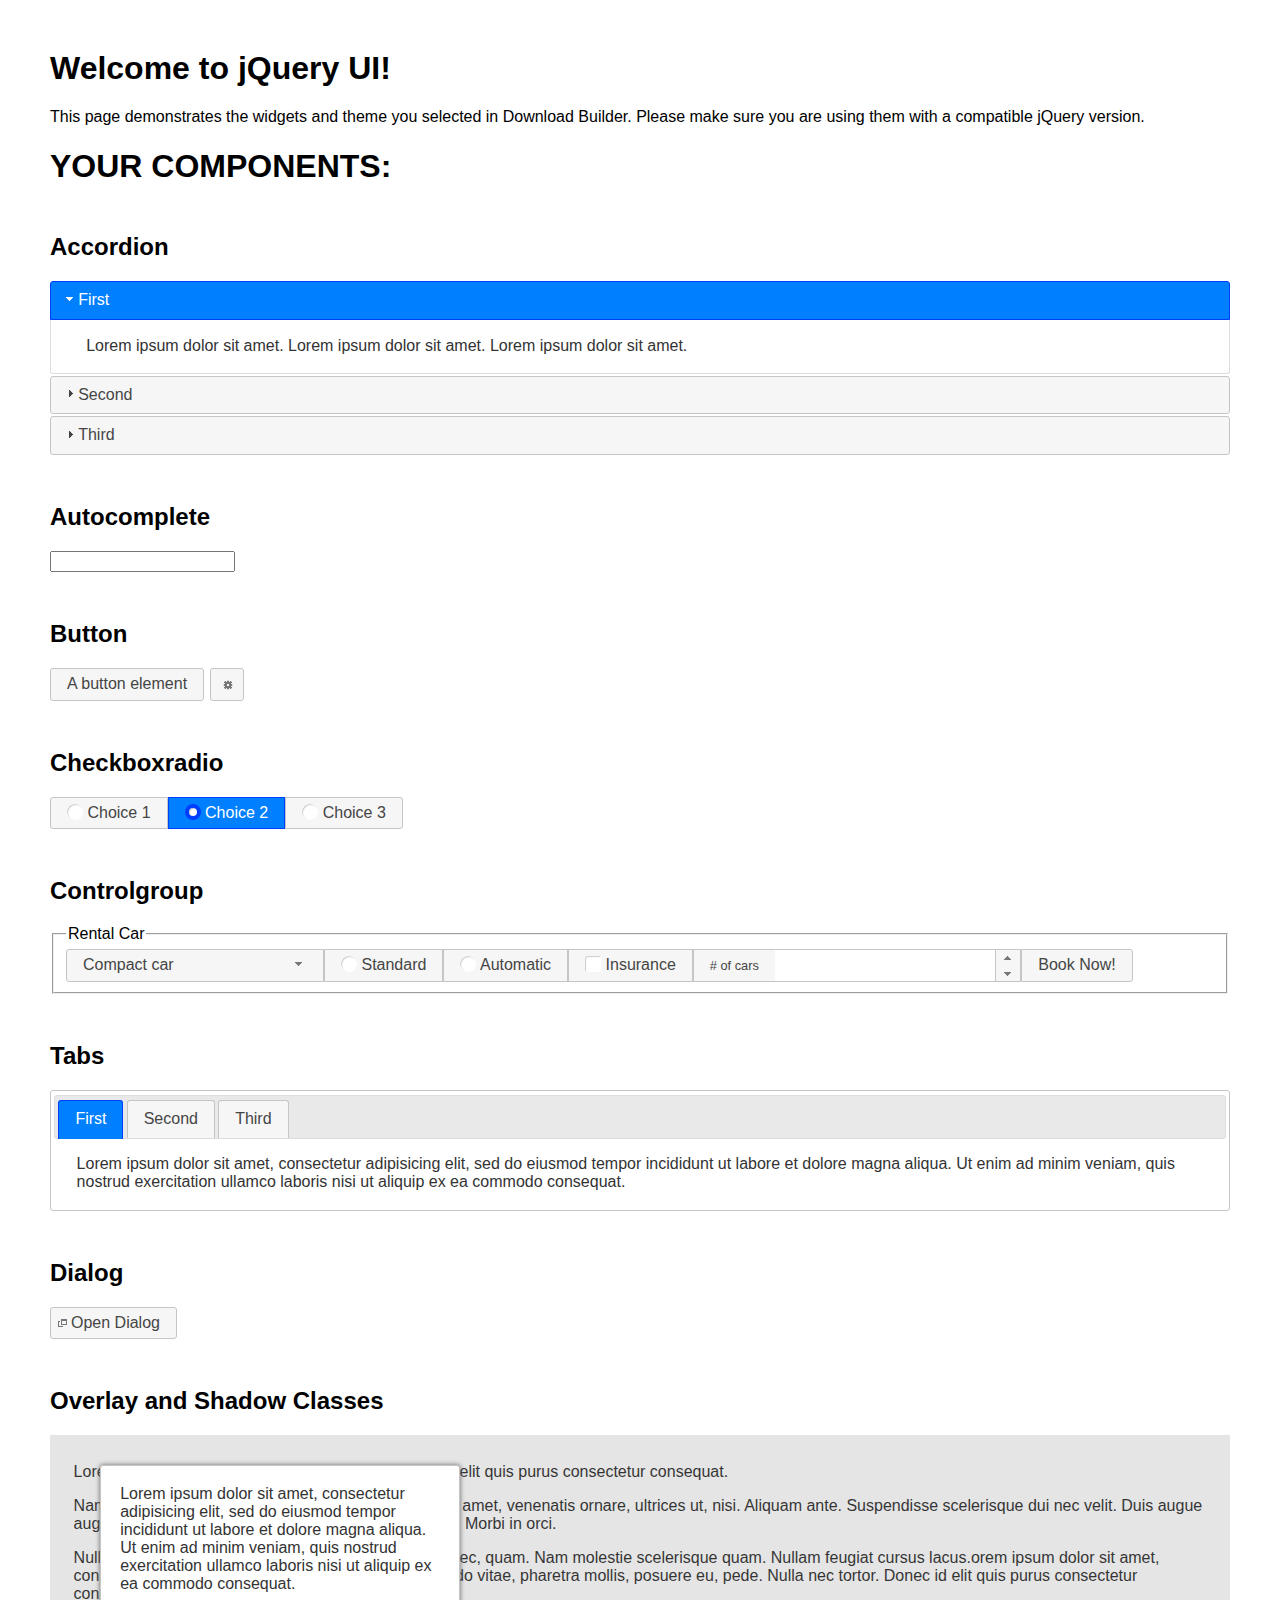
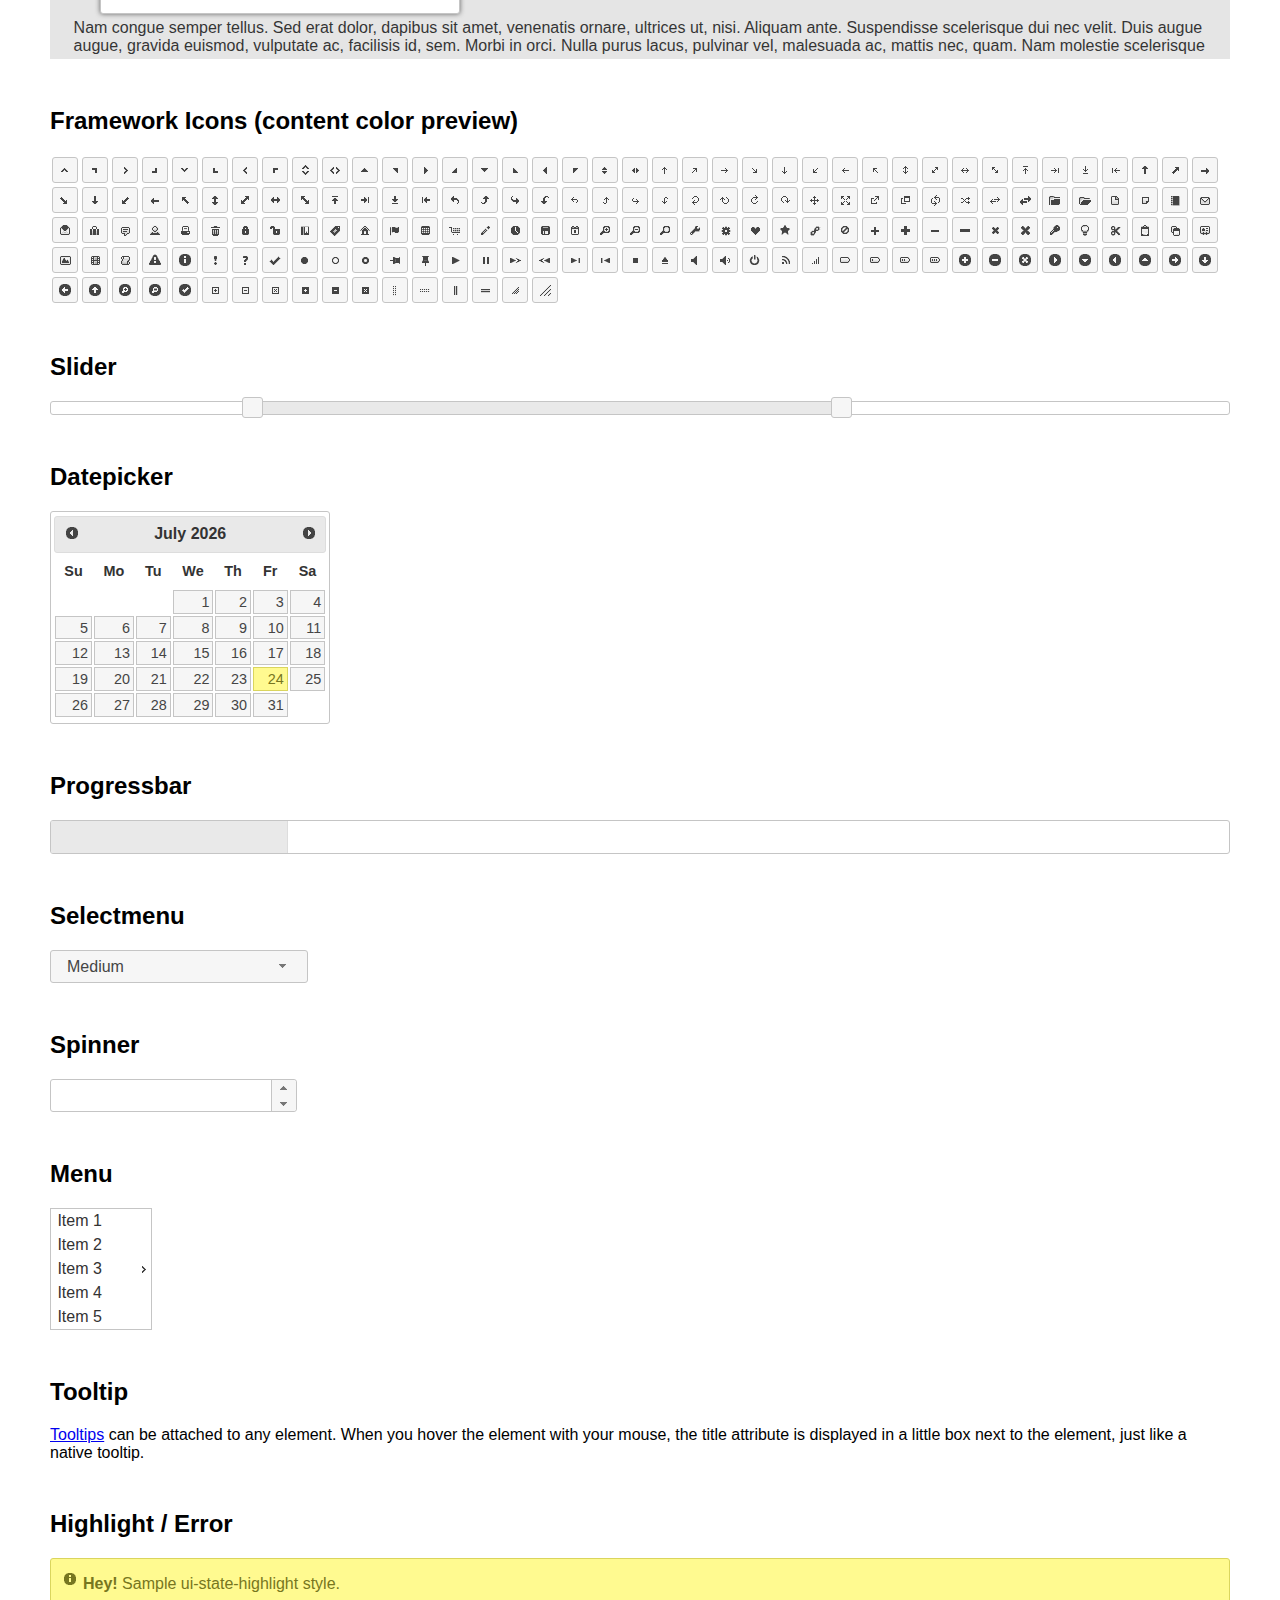
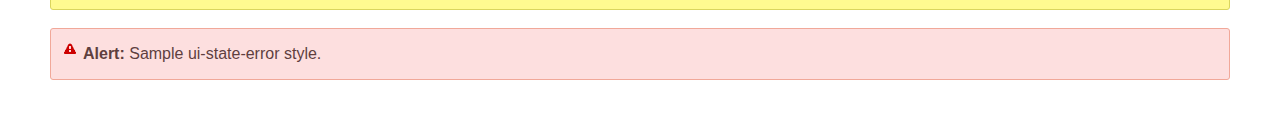
<file: jquery-ui/index.html>
<!doctype html>
<html lang="us">
<head>
	<meta charset="utf-8">
	<title>jQuery UI Example Page</title>
	<link href="jquery-ui.css" rel="stylesheet">
	<style>
	body{
		font-family: "Trebuchet MS", sans-serif;
		margin: 50px;
	}
	.demoHeaders {
		margin-top: 2em;
	}
	#dialog-link {
		padding: .4em 1em .4em 20px;
		text-decoration: none;
		position: relative;
	}
	#dialog-link span.ui-icon {
		margin: 0 5px 0 0;
		position: absolute;
		left: .2em;
		top: 50%;
		margin-top: -8px;
	}
	#icons {
		margin: 0;
		padding: 0;
	}
	#icons li {
		margin: 2px;
		position: relative;
		padding: 4px 0;
		cursor: pointer;
		float: left;
		list-style: none;
	}
	#icons span.ui-icon {
		float: left;
		margin: 0 4px;
	}
	.fakewindowcontain .ui-widget-overlay {
		position: absolute;
	}
	select {
		width: 200px;
	}
	</style>
</head>
<body>

<h1>Welcome to jQuery UI!</h1>

<div class="ui-widget">
	<p>This page demonstrates the widgets and theme you selected in Download Builder. Please make sure you are using them with a compatible jQuery version.</p>
</div>

<h1>YOUR COMPONENTS:</h1>


<!-- Accordion -->
<h2 class="demoHeaders">Accordion</h2>
<div id="accordion">
	<h3>First</h3>
	<div>Lorem ipsum dolor sit amet. Lorem ipsum dolor sit amet. Lorem ipsum dolor sit amet.</div>
	<h3>Second</h3>
	<div>Phasellus mattis tincidunt nibh.</div>
	<h3>Third</h3>
	<div>Nam dui erat, auctor a, dignissim quis.</div>
</div>



<!-- Autocomplete -->
<h2 class="demoHeaders">Autocomplete</h2>
<div>
	<input id="autocomplete" title="type &quot;a&quot;">
</div>



<!-- Button -->
<h2 class="demoHeaders">Button</h2>
<button id="button">A button element</button>
<button id="button-icon">An icon-only button</button>



<!-- Checkboxradio -->
<h2 class="demoHeaders">Checkboxradio</h2>
<form style="margin-top: 1em;">
	<div id="radioset">
		<input type="radio" id="radio1" name="radio"><label for="radio1">Choice 1</label>
		<input type="radio" id="radio2" name="radio" checked="checked"><label for="radio2">Choice 2</label>
		<input type="radio" id="radio3" name="radio"><label for="radio3">Choice 3</label>
	</div>
</form>



<!-- Controlgroup -->
<h2 class="demoHeaders">Controlgroup</h2>
<fieldset>
	<legend>Rental Car</legend>
	<div id="controlgroup">
		<select id="car-type">
			<option>Compact car</option>
			<option>Midsize car</option>
			<option>Full size car</option>
			<option>SUV</option>
			<option>Luxury</option>
			<option>Truck</option>
			<option>Van</option>
		</select>
		<label for="transmission-standard">Standard</label>
		<input type="radio" name="transmission" id="transmission-standard">
		<label for="transmission-automatic">Automatic</label>
		<input type="radio" name="transmission" id="transmission-automatic">
		<label for="insurance">Insurance</label>
		<input type="checkbox" name="insurance" id="insurance">
		<label for="horizontal-spinner" class="ui-controlgroup-label"># of cars</label>
		<input id="horizontal-spinner" class="ui-spinner-input">
		<button>Book Now!</button>
	</div>
</fieldset>



<!-- Tabs -->
<h2 class="demoHeaders">Tabs</h2>
<div id="tabs">
	<ul>
		<li><a href="#tabs-1">First</a></li>
		<li><a href="#tabs-2">Second</a></li>
		<li><a href="#tabs-3">Third</a></li>
	</ul>
	<div id="tabs-1">Lorem ipsum dolor sit amet, consectetur adipisicing elit, sed do eiusmod tempor incididunt ut labore et dolore magna aliqua. Ut enim ad minim veniam, quis nostrud exercitation ullamco laboris nisi ut aliquip ex ea commodo consequat.</div>
	<div id="tabs-2">Phasellus mattis tincidunt nibh. Cras orci urna, blandit id, pretium vel, aliquet ornare, felis. Maecenas scelerisque sem non nisl. Fusce sed lorem in enim dictum bibendum.</div>
	<div id="tabs-3">Nam dui erat, auctor a, dignissim quis, sollicitudin eu, felis. Pellentesque nisi urna, interdum eget, sagittis et, consequat vestibulum, lacus. Mauris porttitor ullamcorper augue.</div>
</div>



<h2 class="demoHeaders">Dialog</h2>
<p>
	<button id="dialog-link" class="ui-button ui-corner-all ui-widget">
		<span class="ui-icon ui-icon-newwin"></span>Open Dialog
	</button>
</p>

<h2 class="demoHeaders">Overlay and Shadow Classes</h2>
<div style="position: relative; width: 96%; height: 200px; padding:1% 2%; overflow:hidden;" class="fakewindowcontain">
	<p>Lorem ipsum dolor sit amet,  Nulla nec tortor. Donec id elit quis purus consectetur consequat. </p><p>Nam congue semper tellus. Sed erat dolor, dapibus sit amet, venenatis ornare, ultrices ut, nisi. Aliquam ante. Suspendisse scelerisque dui nec velit. Duis augue augue, gravida euismod, vulputate ac, facilisis id, sem. Morbi in orci. </p><p>Nulla purus lacus, pulvinar vel, malesuada ac, mattis nec, quam. Nam molestie scelerisque quam. Nullam feugiat cursus lacus.orem ipsum dolor sit amet, consectetur adipiscing elit. Donec libero risus, commodo vitae, pharetra mollis, posuere eu, pede. Nulla nec tortor. Donec id elit quis purus consectetur consequat. </p><p>Nam congue semper tellus. Sed erat dolor, dapibus sit amet, venenatis ornare, ultrices ut, nisi. Aliquam ante. Suspendisse scelerisque dui nec velit. Duis augue augue, gravida euismod, vulputate ac, facilisis id, sem. Morbi in orci. Nulla purus lacus, pulvinar vel, malesuada ac, mattis nec, quam. Nam molestie scelerisque quam. </p><p>Nullam feugiat cursus lacus.orem ipsum dolor sit amet, consectetur adipiscing elit. Donec libero risus, commodo vitae, pharetra mollis, posuere eu, pede. Nulla nec tortor. Donec id elit quis purus consectetur consequat. Nam congue semper tellus. Sed erat dolor, dapibus sit amet, venenatis ornare, ultrices ut, nisi. Aliquam ante. </p><p>Suspendisse scelerisque dui nec velit. Duis augue augue, gravida euismod, vulputate ac, facilisis id, sem. Morbi in orci. Nulla purus lacus, pulvinar vel, malesuada ac, mattis nec, quam. Nam molestie scelerisque quam. Nullam feugiat cursus lacus.orem ipsum dolor sit amet, consectetur adipiscing elit. Donec libero risus, commodo vitae, pharetra mollis, posuere eu, pede. Nulla nec tortor. Donec id elit quis purus consectetur consequat. Nam congue semper tellus. Sed erat dolor, dapibus sit amet, venenatis ornare, ultrices ut, nisi. </p>

	<!-- ui-dialog -->
	<div class="ui-widget-overlay ui-front"></div>
	<div style="position: absolute; width: 320px; left: 50px; top: 30px; padding: 1.2em" class="ui-widget ui-front ui-widget-content ui-corner-all ui-widget-shadow">
		Lorem ipsum dolor sit amet, consectetur adipisicing elit, sed do eiusmod tempor incididunt ut labore et dolore magna aliqua. Ut enim ad minim veniam, quis nostrud exercitation ullamco laboris nisi ut aliquip ex ea commodo consequat.
	</div>

</div>

<!-- ui-dialog -->
<div id="dialog" title="Dialog Title">
	<p>Lorem ipsum dolor sit amet, consectetur adipisicing elit, sed do eiusmod tempor incididunt ut labore et dolore magna aliqua. Ut enim ad minim veniam, quis nostrud exercitation ullamco laboris nisi ut aliquip ex ea commodo consequat.</p>
</div>



<h2 class="demoHeaders">Framework Icons (content color preview)</h2>
<ul id="icons" class="ui-widget ui-helper-clearfix">
	<li class="ui-state-default ui-corner-all" title=".ui-icon-caret-1-n"><span class="ui-icon ui-icon-caret-1-n"></span></li>
	<li class="ui-state-default ui-corner-all" title=".ui-icon-caret-1-ne"><span class="ui-icon ui-icon-caret-1-ne"></span></li>
	<li class="ui-state-default ui-corner-all" title=".ui-icon-caret-1-e"><span class="ui-icon ui-icon-caret-1-e"></span></li>
	<li class="ui-state-default ui-corner-all" title=".ui-icon-caret-1-se"><span class="ui-icon ui-icon-caret-1-se"></span></li>
	<li class="ui-state-default ui-corner-all" title=".ui-icon-caret-1-s"><span class="ui-icon ui-icon-caret-1-s"></span></li>
	<li class="ui-state-default ui-corner-all" title=".ui-icon-caret-1-sw"><span class="ui-icon ui-icon-caret-1-sw"></span></li>
	<li class="ui-state-default ui-corner-all" title=".ui-icon-caret-1-w"><span class="ui-icon ui-icon-caret-1-w"></span></li>
	<li class="ui-state-default ui-corner-all" title=".ui-icon-caret-1-nw"><span class="ui-icon ui-icon-caret-1-nw"></span></li>
	<li class="ui-state-default ui-corner-all" title=".ui-icon-caret-2-n-s"><span class="ui-icon ui-icon-caret-2-n-s"></span></li>
	<li class="ui-state-default ui-corner-all" title=".ui-icon-caret-2-e-w"><span class="ui-icon ui-icon-caret-2-e-w"></span></li>
	<li class="ui-state-default ui-corner-all" title=".ui-icon-triangle-1-n"><span class="ui-icon ui-icon-triangle-1-n"></span></li>
	<li class="ui-state-default ui-corner-all" title=".ui-icon-triangle-1-ne"><span class="ui-icon ui-icon-triangle-1-ne"></span></li>
	<li class="ui-state-default ui-corner-all" title=".ui-icon-triangle-1-e"><span class="ui-icon ui-icon-triangle-1-e"></span></li>
	<li class="ui-state-default ui-corner-all" title=".ui-icon-triangle-1-se"><span class="ui-icon ui-icon-triangle-1-se"></span></li>
	<li class="ui-state-default ui-corner-all" title=".ui-icon-triangle-1-s"><span class="ui-icon ui-icon-triangle-1-s"></span></li>
	<li class="ui-state-default ui-corner-all" title=".ui-icon-triangle-1-sw"><span class="ui-icon ui-icon-triangle-1-sw"></span></li>
	<li class="ui-state-default ui-corner-all" title=".ui-icon-triangle-1-w"><span class="ui-icon ui-icon-triangle-1-w"></span></li>
	<li class="ui-state-default ui-corner-all" title=".ui-icon-triangle-1-nw"><span class="ui-icon ui-icon-triangle-1-nw"></span></li>
	<li class="ui-state-default ui-corner-all" title=".ui-icon-triangle-2-n-s"><span class="ui-icon ui-icon-triangle-2-n-s"></span></li>
	<li class="ui-state-default ui-corner-all" title=".ui-icon-triangle-2-e-w"><span class="ui-icon ui-icon-triangle-2-e-w"></span></li>
	<li class="ui-state-default ui-corner-all" title=".ui-icon-arrow-1-n"><span class="ui-icon ui-icon-arrow-1-n"></span></li>
	<li class="ui-state-default ui-corner-all" title=".ui-icon-arrow-1-ne"><span class="ui-icon ui-icon-arrow-1-ne"></span></li>
	<li class="ui-state-default ui-corner-all" title=".ui-icon-arrow-1-e"><span class="ui-icon ui-icon-arrow-1-e"></span></li>
	<li class="ui-state-default ui-corner-all" title=".ui-icon-arrow-1-se"><span class="ui-icon ui-icon-arrow-1-se"></span></li>
	<li class="ui-state-default ui-corner-all" title=".ui-icon-arrow-1-s"><span class="ui-icon ui-icon-arrow-1-s"></span></li>
	<li class="ui-state-default ui-corner-all" title=".ui-icon-arrow-1-sw"><span class="ui-icon ui-icon-arrow-1-sw"></span></li>
	<li class="ui-state-default ui-corner-all" title=".ui-icon-arrow-1-w"><span class="ui-icon ui-icon-arrow-1-w"></span></li>
	<li class="ui-state-default ui-corner-all" title=".ui-icon-arrow-1-nw"><span class="ui-icon ui-icon-arrow-1-nw"></span></li>
	<li class="ui-state-default ui-corner-all" title=".ui-icon-arrow-2-n-s"><span class="ui-icon ui-icon-arrow-2-n-s"></span></li>
	<li class="ui-state-default ui-corner-all" title=".ui-icon-arrow-2-ne-sw"><span class="ui-icon ui-icon-arrow-2-ne-sw"></span></li>
	<li class="ui-state-default ui-corner-all" title=".ui-icon-arrow-2-e-w"><span class="ui-icon ui-icon-arrow-2-e-w"></span></li>
	<li class="ui-state-default ui-corner-all" title=".ui-icon-arrow-2-se-nw"><span class="ui-icon ui-icon-arrow-2-se-nw"></span></li>
	<li class="ui-state-default ui-corner-all" title=".ui-icon-arrowstop-1-n"><span class="ui-icon ui-icon-arrowstop-1-n"></span></li>
	<li class="ui-state-default ui-corner-all" title=".ui-icon-arrowstop-1-e"><span class="ui-icon ui-icon-arrowstop-1-e"></span></li>
	<li class="ui-state-default ui-corner-all" title=".ui-icon-arrowstop-1-s"><span class="ui-icon ui-icon-arrowstop-1-s"></span></li>
	<li class="ui-state-default ui-corner-all" title=".ui-icon-arrowstop-1-w"><span class="ui-icon ui-icon-arrowstop-1-w"></span></li>
	<li class="ui-state-default ui-corner-all" title=".ui-icon-arrowthick-1-n"><span class="ui-icon ui-icon-arrowthick-1-n"></span></li>
	<li class="ui-state-default ui-corner-all" title=".ui-icon-arrowthick-1-ne"><span class="ui-icon ui-icon-arrowthick-1-ne"></span></li>
	<li class="ui-state-default ui-corner-all" title=".ui-icon-arrowthick-1-e"><span class="ui-icon ui-icon-arrowthick-1-e"></span></li>
	<li class="ui-state-default ui-corner-all" title=".ui-icon-arrowthick-1-se"><span class="ui-icon ui-icon-arrowthick-1-se"></span></li>
	<li class="ui-state-default ui-corner-all" title=".ui-icon-arrowthick-1-s"><span class="ui-icon ui-icon-arrowthick-1-s"></span></li>
	<li class="ui-state-default ui-corner-all" title=".ui-icon-arrowthick-1-sw"><span class="ui-icon ui-icon-arrowthick-1-sw"></span></li>
	<li class="ui-state-default ui-corner-all" title=".ui-icon-arrowthick-1-w"><span class="ui-icon ui-icon-arrowthick-1-w"></span></li>
	<li class="ui-state-default ui-corner-all" title=".ui-icon-arrowthick-1-nw"><span class="ui-icon ui-icon-arrowthick-1-nw"></span></li>
	<li class="ui-state-default ui-corner-all" title=".ui-icon-arrowthick-2-n-s"><span class="ui-icon ui-icon-arrowthick-2-n-s"></span></li>
	<li class="ui-state-default ui-corner-all" title=".ui-icon-arrowthick-2-ne-sw"><span class="ui-icon ui-icon-arrowthick-2-ne-sw"></span></li>
	<li class="ui-state-default ui-corner-all" title=".ui-icon-arrowthick-2-e-w"><span class="ui-icon ui-icon-arrowthick-2-e-w"></span></li>
	<li class="ui-state-default ui-corner-all" title=".ui-icon-arrowthick-2-se-nw"><span class="ui-icon ui-icon-arrowthick-2-se-nw"></span></li>
	<li class="ui-state-default ui-corner-all" title=".ui-icon-arrowthickstop-1-n"><span class="ui-icon ui-icon-arrowthickstop-1-n"></span></li>
	<li class="ui-state-default ui-corner-all" title=".ui-icon-arrowthickstop-1-e"><span class="ui-icon ui-icon-arrowthickstop-1-e"></span></li>
	<li class="ui-state-default ui-corner-all" title=".ui-icon-arrowthickstop-1-s"><span class="ui-icon ui-icon-arrowthickstop-1-s"></span></li>
	<li class="ui-state-default ui-corner-all" title=".ui-icon-arrowthickstop-1-w"><span class="ui-icon ui-icon-arrowthickstop-1-w"></span></li>
	<li class="ui-state-default ui-corner-all" title=".ui-icon-arrowreturnthick-1-w"><span class="ui-icon ui-icon-arrowreturnthick-1-w"></span></li>
	<li class="ui-state-default ui-corner-all" title=".ui-icon-arrowreturnthick-1-n"><span class="ui-icon ui-icon-arrowreturnthick-1-n"></span></li>
	<li class="ui-state-default ui-corner-all" title=".ui-icon-arrowreturnthick-1-e"><span class="ui-icon ui-icon-arrowreturnthick-1-e"></span></li>
	<li class="ui-state-default ui-corner-all" title=".ui-icon-arrowreturnthick-1-s"><span class="ui-icon ui-icon-arrowreturnthick-1-s"></span></li>
	<li class="ui-state-default ui-corner-all" title=".ui-icon-arrowreturn-1-w"><span class="ui-icon ui-icon-arrowreturn-1-w"></span></li>
	<li class="ui-state-default ui-corner-all" title=".ui-icon-arrowreturn-1-n"><span class="ui-icon ui-icon-arrowreturn-1-n"></span></li>
	<li class="ui-state-default ui-corner-all" title=".ui-icon-arrowreturn-1-e"><span class="ui-icon ui-icon-arrowreturn-1-e"></span></li>
	<li class="ui-state-default ui-corner-all" title=".ui-icon-arrowreturn-1-s"><span class="ui-icon ui-icon-arrowreturn-1-s"></span></li>
	<li class="ui-state-default ui-corner-all" title=".ui-icon-arrowrefresh-1-w"><span class="ui-icon ui-icon-arrowrefresh-1-w"></span></li>
	<li class="ui-state-default ui-corner-all" title=".ui-icon-arrowrefresh-1-n"><span class="ui-icon ui-icon-arrowrefresh-1-n"></span></li>
	<li class="ui-state-default ui-corner-all" title=".ui-icon-arrowrefresh-1-e"><span class="ui-icon ui-icon-arrowrefresh-1-e"></span></li>
	<li class="ui-state-default ui-corner-all" title=".ui-icon-arrowrefresh-1-s"><span class="ui-icon ui-icon-arrowrefresh-1-s"></span></li>
	<li class="ui-state-default ui-corner-all" title=".ui-icon-arrow-4"><span class="ui-icon ui-icon-arrow-4"></span></li>
	<li class="ui-state-default ui-corner-all" title=".ui-icon-arrow-4-diag"><span class="ui-icon ui-icon-arrow-4-diag"></span></li>
	<li class="ui-state-default ui-corner-all" title=".ui-icon-extlink"><span class="ui-icon ui-icon-extlink"></span></li>
	<li class="ui-state-default ui-corner-all" title=".ui-icon-newwin"><span class="ui-icon ui-icon-newwin"></span></li>
	<li class="ui-state-default ui-corner-all" title=".ui-icon-refresh"><span class="ui-icon ui-icon-refresh"></span></li>
	<li class="ui-state-default ui-corner-all" title=".ui-icon-shuffle"><span class="ui-icon ui-icon-shuffle"></span></li>
	<li class="ui-state-default ui-corner-all" title=".ui-icon-transfer-e-w"><span class="ui-icon ui-icon-transfer-e-w"></span></li>
	<li class="ui-state-default ui-corner-all" title=".ui-icon-transferthick-e-w"><span class="ui-icon ui-icon-transferthick-e-w"></span></li>
	<li class="ui-state-default ui-corner-all" title=".ui-icon-folder-collapsed"><span class="ui-icon ui-icon-folder-collapsed"></span></li>
	<li class="ui-state-default ui-corner-all" title=".ui-icon-folder-open"><span class="ui-icon ui-icon-folder-open"></span></li>
	<li class="ui-state-default ui-corner-all" title=".ui-icon-document"><span class="ui-icon ui-icon-document"></span></li>
	<li class="ui-state-default ui-corner-all" title=".ui-icon-document-b"><span class="ui-icon ui-icon-document-b"></span></li>
	<li class="ui-state-default ui-corner-all" title=".ui-icon-note"><span class="ui-icon ui-icon-note"></span></li>
	<li class="ui-state-default ui-corner-all" title=".ui-icon-mail-closed"><span class="ui-icon ui-icon-mail-closed"></span></li>
	<li class="ui-state-default ui-corner-all" title=".ui-icon-mail-open"><span class="ui-icon ui-icon-mail-open"></span></li>
	<li class="ui-state-default ui-corner-all" title=".ui-icon-suitcase"><span class="ui-icon ui-icon-suitcase"></span></li>
	<li class="ui-state-default ui-corner-all" title=".ui-icon-comment"><span class="ui-icon ui-icon-comment"></span></li>
	<li class="ui-state-default ui-corner-all" title=".ui-icon-person"><span class="ui-icon ui-icon-person"></span></li>
	<li class="ui-state-default ui-corner-all" title=".ui-icon-print"><span class="ui-icon ui-icon-print"></span></li>
	<li class="ui-state-default ui-corner-all" title=".ui-icon-trash"><span class="ui-icon ui-icon-trash"></span></li>
	<li class="ui-state-default ui-corner-all" title=".ui-icon-locked"><span class="ui-icon ui-icon-locked"></span></li>
	<li class="ui-state-default ui-corner-all" title=".ui-icon-unlocked"><span class="ui-icon ui-icon-unlocked"></span></li>
	<li class="ui-state-default ui-corner-all" title=".ui-icon-bookmark"><span class="ui-icon ui-icon-bookmark"></span></li>
	<li class="ui-state-default ui-corner-all" title=".ui-icon-tag"><span class="ui-icon ui-icon-tag"></span></li>
	<li class="ui-state-default ui-corner-all" title=".ui-icon-home"><span class="ui-icon ui-icon-home"></span></li>
	<li class="ui-state-default ui-corner-all" title=".ui-icon-flag"><span class="ui-icon ui-icon-flag"></span></li>
	<li class="ui-state-default ui-corner-all" title=".ui-icon-calculator"><span class="ui-icon ui-icon-calculator"></span></li>
	<li class="ui-state-default ui-corner-all" title=".ui-icon-cart"><span class="ui-icon ui-icon-cart"></span></li>
	<li class="ui-state-default ui-corner-all" title=".ui-icon-pencil"><span class="ui-icon ui-icon-pencil"></span></li>
	<li class="ui-state-default ui-corner-all" title=".ui-icon-clock"><span class="ui-icon ui-icon-clock"></span></li>
	<li class="ui-state-default ui-corner-all" title=".ui-icon-disk"><span class="ui-icon ui-icon-disk"></span></li>
	<li class="ui-state-default ui-corner-all" title=".ui-icon-calendar"><span class="ui-icon ui-icon-calendar"></span></li>
	<li class="ui-state-default ui-corner-all" title=".ui-icon-zoomin"><span class="ui-icon ui-icon-zoomin"></span></li>
	<li class="ui-state-default ui-corner-all" title=".ui-icon-zoomout"><span class="ui-icon ui-icon-zoomout"></span></li>
	<li class="ui-state-default ui-corner-all" title=".ui-icon-search"><span class="ui-icon ui-icon-search"></span></li>
	<li class="ui-state-default ui-corner-all" title=".ui-icon-wrench"><span class="ui-icon ui-icon-wrench"></span></li>
	<li class="ui-state-default ui-corner-all" title=".ui-icon-gear"><span class="ui-icon ui-icon-gear"></span></li>
	<li class="ui-state-default ui-corner-all" title=".ui-icon-heart"><span class="ui-icon ui-icon-heart"></span></li>
	<li class="ui-state-default ui-corner-all" title=".ui-icon-star"><span class="ui-icon ui-icon-star"></span></li>
	<li class="ui-state-default ui-corner-all" title=".ui-icon-link"><span class="ui-icon ui-icon-link"></span></li>
	<li class="ui-state-default ui-corner-all" title=".ui-icon-cancel"><span class="ui-icon ui-icon-cancel"></span></li>
	<li class="ui-state-default ui-corner-all" title=".ui-icon-plus"><span class="ui-icon ui-icon-plus"></span></li>
	<li class="ui-state-default ui-corner-all" title=".ui-icon-plusthick"><span class="ui-icon ui-icon-plusthick"></span></li>
	<li class="ui-state-default ui-corner-all" title=".ui-icon-minus"><span class="ui-icon ui-icon-minus"></span></li>
	<li class="ui-state-default ui-corner-all" title=".ui-icon-minusthick"><span class="ui-icon ui-icon-minusthick"></span></li>
	<li class="ui-state-default ui-corner-all" title=".ui-icon-close"><span class="ui-icon ui-icon-close"></span></li>
	<li class="ui-state-default ui-corner-all" title=".ui-icon-closethick"><span class="ui-icon ui-icon-closethick"></span></li>
	<li class="ui-state-default ui-corner-all" title=".ui-icon-key"><span class="ui-icon ui-icon-key"></span></li>
	<li class="ui-state-default ui-corner-all" title=".ui-icon-lightbulb"><span class="ui-icon ui-icon-lightbulb"></span></li>
	<li class="ui-state-default ui-corner-all" title=".ui-icon-scissors"><span class="ui-icon ui-icon-scissors"></span></li>
	<li class="ui-state-default ui-corner-all" title=".ui-icon-clipboard"><span class="ui-icon ui-icon-clipboard"></span></li>
	<li class="ui-state-default ui-corner-all" title=".ui-icon-copy"><span class="ui-icon ui-icon-copy"></span></li>
	<li class="ui-state-default ui-corner-all" title=".ui-icon-contact"><span class="ui-icon ui-icon-contact"></span></li>
	<li class="ui-state-default ui-corner-all" title=".ui-icon-image"><span class="ui-icon ui-icon-image"></span></li>
	<li class="ui-state-default ui-corner-all" title=".ui-icon-video"><span class="ui-icon ui-icon-video"></span></li>
	<li class="ui-state-default ui-corner-all" title=".ui-icon-script"><span class="ui-icon ui-icon-script"></span></li>
	<li class="ui-state-default ui-corner-all" title=".ui-icon-alert"><span class="ui-icon ui-icon-alert"></span></li>
	<li class="ui-state-default ui-corner-all" title=".ui-icon-info"><span class="ui-icon ui-icon-info"></span></li>
	<li class="ui-state-default ui-corner-all" title=".ui-icon-notice"><span class="ui-icon ui-icon-notice"></span></li>
	<li class="ui-state-default ui-corner-all" title=".ui-icon-help"><span class="ui-icon ui-icon-help"></span></li>
	<li class="ui-state-default ui-corner-all" title=".ui-icon-check"><span class="ui-icon ui-icon-check"></span></li>
	<li class="ui-state-default ui-corner-all" title=".ui-icon-bullet"><span class="ui-icon ui-icon-bullet"></span></li>
	<li class="ui-state-default ui-corner-all" title=".ui-icon-radio-off"><span class="ui-icon ui-icon-radio-off"></span></li>
	<li class="ui-state-default ui-corner-all" title=".ui-icon-radio-on"><span class="ui-icon ui-icon-radio-on"></span></li>
	<li class="ui-state-default ui-corner-all" title=".ui-icon-pin-w"><span class="ui-icon ui-icon-pin-w"></span></li>
	<li class="ui-state-default ui-corner-all" title=".ui-icon-pin-s"><span class="ui-icon ui-icon-pin-s"></span></li>
	<li class="ui-state-default ui-corner-all" title=".ui-icon-play"><span class="ui-icon ui-icon-play"></span></li>
	<li class="ui-state-default ui-corner-all" title=".ui-icon-pause"><span class="ui-icon ui-icon-pause"></span></li>
	<li class="ui-state-default ui-corner-all" title=".ui-icon-seek-next"><span class="ui-icon ui-icon-seek-next"></span></li>
	<li class="ui-state-default ui-corner-all" title=".ui-icon-seek-prev"><span class="ui-icon ui-icon-seek-prev"></span></li>
	<li class="ui-state-default ui-corner-all" title=".ui-icon-seek-end"><span class="ui-icon ui-icon-seek-end"></span></li>
	<li class="ui-state-default ui-corner-all" title=".ui-icon-seek-first"><span class="ui-icon ui-icon-seek-first"></span></li>
	<li class="ui-state-default ui-corner-all" title=".ui-icon-stop"><span class="ui-icon ui-icon-stop"></span></li>
	<li class="ui-state-default ui-corner-all" title=".ui-icon-eject"><span class="ui-icon ui-icon-eject"></span></li>
	<li class="ui-state-default ui-corner-all" title=".ui-icon-volume-off"><span class="ui-icon ui-icon-volume-off"></span></li>
	<li class="ui-state-default ui-corner-all" title=".ui-icon-volume-on"><span class="ui-icon ui-icon-volume-on"></span></li>
	<li class="ui-state-default ui-corner-all" title=".ui-icon-power"><span class="ui-icon ui-icon-power"></span></li>
	<li class="ui-state-default ui-corner-all" title=".ui-icon-signal-diag"><span class="ui-icon ui-icon-signal-diag"></span></li>
	<li class="ui-state-default ui-corner-all" title=".ui-icon-signal"><span class="ui-icon ui-icon-signal"></span></li>
	<li class="ui-state-default ui-corner-all" title=".ui-icon-battery-0"><span class="ui-icon ui-icon-battery-0"></span></li>
	<li class="ui-state-default ui-corner-all" title=".ui-icon-battery-1"><span class="ui-icon ui-icon-battery-1"></span></li>
	<li class="ui-state-default ui-corner-all" title=".ui-icon-battery-2"><span class="ui-icon ui-icon-battery-2"></span></li>
	<li class="ui-state-default ui-corner-all" title=".ui-icon-battery-3"><span class="ui-icon ui-icon-battery-3"></span></li>
	<li class="ui-state-default ui-corner-all" title=".ui-icon-circle-plus"><span class="ui-icon ui-icon-circle-plus"></span></li>
	<li class="ui-state-default ui-corner-all" title=".ui-icon-circle-minus"><span class="ui-icon ui-icon-circle-minus"></span></li>
	<li class="ui-state-default ui-corner-all" title=".ui-icon-circle-close"><span class="ui-icon ui-icon-circle-close"></span></li>
	<li class="ui-state-default ui-corner-all" title=".ui-icon-circle-triangle-e"><span class="ui-icon ui-icon-circle-triangle-e"></span></li>
	<li class="ui-state-default ui-corner-all" title=".ui-icon-circle-triangle-s"><span class="ui-icon ui-icon-circle-triangle-s"></span></li>
	<li class="ui-state-default ui-corner-all" title=".ui-icon-circle-triangle-w"><span class="ui-icon ui-icon-circle-triangle-w"></span></li>
	<li class="ui-state-default ui-corner-all" title=".ui-icon-circle-triangle-n"><span class="ui-icon ui-icon-circle-triangle-n"></span></li>
	<li class="ui-state-default ui-corner-all" title=".ui-icon-circle-arrow-e"><span class="ui-icon ui-icon-circle-arrow-e"></span></li>
	<li class="ui-state-default ui-corner-all" title=".ui-icon-circle-arrow-s"><span class="ui-icon ui-icon-circle-arrow-s"></span></li>
	<li class="ui-state-default ui-corner-all" title=".ui-icon-circle-arrow-w"><span class="ui-icon ui-icon-circle-arrow-w"></span></li>
	<li class="ui-state-default ui-corner-all" title=".ui-icon-circle-arrow-n"><span class="ui-icon ui-icon-circle-arrow-n"></span></li>
	<li class="ui-state-default ui-corner-all" title=".ui-icon-circle-zoomin"><span class="ui-icon ui-icon-circle-zoomin"></span></li>
	<li class="ui-state-default ui-corner-all" title=".ui-icon-circle-zoomout"><span class="ui-icon ui-icon-circle-zoomout"></span></li>
	<li class="ui-state-default ui-corner-all" title=".ui-icon-circle-check"><span class="ui-icon ui-icon-circle-check"></span></li>
	<li class="ui-state-default ui-corner-all" title=".ui-icon-circlesmall-plus"><span class="ui-icon ui-icon-circlesmall-plus"></span></li>
	<li class="ui-state-default ui-corner-all" title=".ui-icon-circlesmall-minus"><span class="ui-icon ui-icon-circlesmall-minus"></span></li>
	<li class="ui-state-default ui-corner-all" title=".ui-icon-circlesmall-close"><span class="ui-icon ui-icon-circlesmall-close"></span></li>
	<li class="ui-state-default ui-corner-all" title=".ui-icon-squaresmall-plus"><span class="ui-icon ui-icon-squaresmall-plus"></span></li>
	<li class="ui-state-default ui-corner-all" title=".ui-icon-squaresmall-minus"><span class="ui-icon ui-icon-squaresmall-minus"></span></li>
	<li class="ui-state-default ui-corner-all" title=".ui-icon-squaresmall-close"><span class="ui-icon ui-icon-squaresmall-close"></span></li>
	<li class="ui-state-default ui-corner-all" title=".ui-icon-grip-dotted-vertical"><span class="ui-icon ui-icon-grip-dotted-vertical"></span></li>
	<li class="ui-state-default ui-corner-all" title=".ui-icon-grip-dotted-horizontal"><span class="ui-icon ui-icon-grip-dotted-horizontal"></span></li>
	<li class="ui-state-default ui-corner-all" title=".ui-icon-grip-solid-vertical"><span class="ui-icon ui-icon-grip-solid-vertical"></span></li>
	<li class="ui-state-default ui-corner-all" title=".ui-icon-grip-solid-horizontal"><span class="ui-icon ui-icon-grip-solid-horizontal"></span></li>
	<li class="ui-state-default ui-corner-all" title=".ui-icon-gripsmall-diagonal-se"><span class="ui-icon ui-icon-gripsmall-diagonal-se"></span></li>
	<li class="ui-state-default ui-corner-all" title=".ui-icon-grip-diagonal-se"><span class="ui-icon ui-icon-grip-diagonal-se"></span></li>
</ul>


<!-- Slider -->
<h2 class="demoHeaders">Slider</h2>
<div id="slider"></div>



<!-- Datepicker -->
<h2 class="demoHeaders">Datepicker</h2>
<div id="datepicker"></div>



<!-- Progressbar -->
<h2 class="demoHeaders">Progressbar</h2>
<div id="progressbar"></div>



<!-- Progressbar -->
<h2 class="demoHeaders">Selectmenu</h2>
<select id="selectmenu">
	<option>Slower</option>
	<option>Slow</option>
	<option selected="selected">Medium</option>
	<option>Fast</option>
	<option>Faster</option>
</select>



<!-- Spinner -->
<h2 class="demoHeaders">Spinner</h2>
<input id="spinner">



<!-- Menu -->
<h2 class="demoHeaders">Menu</h2>
<ul style="width:100px;" id="menu">
	<li><div>Item 1</div></li>
	<li><div>Item 2</div></li>
	<li><div>Item 3</div>
		<ul>
			<li><div>Item 3-1</div></li>
			<li><div>Item 3-2</div></li>
			<li><div>Item 3-3</div></li>
			<li><div>Item 3-4</div></li>
			<li><div>Item 3-5</div></li>
		</ul>
	</li>
	<li><div>Item 4</div></li>
	<li><div>Item 5</div></li>
</ul>



<!-- Tooltip -->
<h2 class="demoHeaders">Tooltip</h2>
<p id="tooltip">
	<a href="#" title="That&apos;s what this widget is">Tooltips</a> can be attached to any element. When you hover
the element with your mouse, the title attribute is displayed in a little box next to the element, just like a native tooltip.
</p>


<!-- Highlight / Error -->
<h2 class="demoHeaders">Highlight / Error</h2>
<div class="ui-widget">
	<div class="ui-state-highlight ui-corner-all" style="margin-top: 20px; padding: 0 .7em;">
		<p><span class="ui-icon ui-icon-info" style="float: left; margin-right: .3em;"></span>
		<strong>Hey!</strong> Sample ui-state-highlight style.</p>
	</div>
</div>
<br>
<div class="ui-widget">
	<div class="ui-state-error ui-corner-all" style="padding: 0 .7em;">
		<p><span class="ui-icon ui-icon-alert" style="float: left; margin-right: .3em;"></span>
		<strong>Alert:</strong> Sample ui-state-error style.</p>
	</div>
</div>

<script src="external/jquery/jquery.js"></script>
<script src="jquery-ui.js"></script>
<script>

$( "#accordion" ).accordion();



var availableTags = [
	"ActionScript",
	"AppleScript",
	"Asp",
	"BASIC",
	"C",
	"C++",
	"Clojure",
	"COBOL",
	"ColdFusion",
	"Erlang",
	"Fortran",
	"Groovy",
	"Haskell",
	"Java",
	"JavaScript",
	"Lisp",
	"Perl",
	"PHP",
	"Python",
	"Ruby",
	"Scala",
	"Scheme"
];
$( "#autocomplete" ).autocomplete({
	source: availableTags
});



$( "#button" ).button();
$( "#button-icon" ).button({
	icon: "ui-icon-gear",
	showLabel: false
});



$( "#radioset" ).buttonset();



$( "#controlgroup" ).controlgroup();



$( "#tabs" ).tabs();



$( "#dialog" ).dialog({
	autoOpen: false,
	width: 400,
	buttons: [
		{
			text: "Ok",
			click: function() {
				$( this ).dialog( "close" );
			}
		},
		{
			text: "Cancel",
			click: function() {
				$( this ).dialog( "close" );
			}
		}
	]
});

// Link to open the dialog
$( "#dialog-link" ).click(function( event ) {
	$( "#dialog" ).dialog( "open" );
	event.preventDefault();
});



$( "#datepicker" ).datepicker({
	inline: true
});



$( "#slider" ).slider({
	range: true,
	values: [ 17, 67 ]
});



$( "#progressbar" ).progressbar({
	value: 20
});



$( "#spinner" ).spinner();



$( "#menu" ).menu();



$( "#tooltip" ).tooltip();



$( "#selectmenu" ).selectmenu();


// Hover states on the static widgets
$( "#dialog-link, #icons li" ).hover(
	function() {
		$( this ).addClass( "ui-state-hover" );
	},
	function() {
		$( this ).removeClass( "ui-state-hover" );
	}
);
</script>
</body>
</html>
</file>
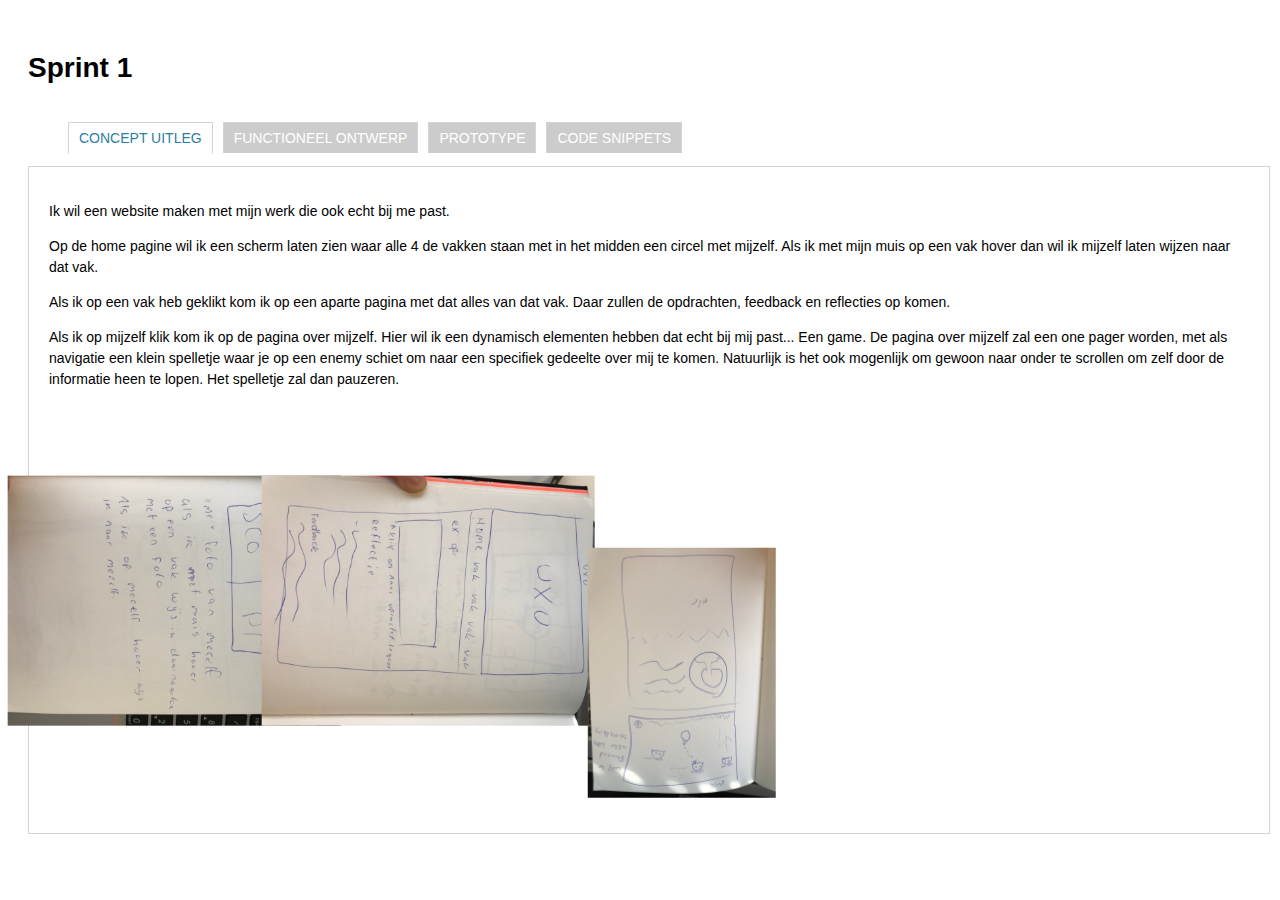
<file: process/sprint1/index.html>
<!doctype html>
<html lang="nl">
	<head>
		<script src="js/jquery.min.js" ></script>
		<script src="js/script.js" ></script>
		<link href="css/style.css" media="all" rel="stylesheet" />
	</head>
	<body>
		<h1> Sprint 1 </h1>
		<div id="tabs-container">
			<ul class="tabs-menu">
				<li class="current"><a href="#tab-1">Concept uitleg</a></li>
				<li><a href="#tab-2">Functioneel Ontwerp</a></li>
				<li><a href="#tab-3">Prototype</a></li>
				<li><a href="#tab-4">code snippets</a></li>
			</ul>
			<div class="tab">
				<div id="tab-1" class="tab-content">
					<p>Ik wil een website maken met mijn werk die ook echt bij me past.</p>
					<p>Op de home pagine wil ik een scherm laten zien waar alle 4 de vakken staan met in het midden een circel met mijzelf.
						 Als ik met mijn muis op een vak hover dan wil ik mijzelf laten wijzen naar dat vak.</p>

					<p>Als ik op een vak heb geklikt kom ik op een aparte pagina met dat alles van dat vak. Daar zullen de opdrachten,
					 	 feedback en reflecties op komen.</p>

					<p>Als ik op mijzelf klik kom ik op de pagina over mijzelf. Hier wil ik een dynamisch elementen hebben dat echt bij mij past...
						 Een game. De pagina over mijzelf zal een one pager worden, met als navigatie een klein spelletje waar je op een enemy schiet
						 om naar een specifiek gedeelte over mij te komen. Natuurlijk is het ook mogenlijk om gewoon naar onder te scrollen om zelf
					 	 door de informatie heen te lopen. Het spelletje zal dan pauzeren.</p>

					<img src="resources/homepage.JPG" class="pics" alt="">
					<img src="resources/vak.JPG" class="pics" alt="">
					<img src="resources/me.JPG" class="pics" alt="">
				</div>
				<div id="tab-2" class="tab-content">

					<img src="resources/sitemap.png" alt="">
					<h1>Functionaliteit per pagina</h1>
					<p>Zodra je op de home pagina komt, krijg je 4 vakjes te zien van verschillende vakken, en 1 circel in het midden met een foto van mij
					   die naar de het vakje wijst waar je de muis op hebt staan. Als je op een van de 4 vakken klikt kom je op een pagine van
						 het desbetreffende vak terecht. </p>
					<p>Op de pagina van het vak zullen alle opdrachten staan die ik gemaakt heb met foto, reflectie, feedback en link naar de opdracht toe.</p>
					<p>Als je vanaf de home pagina op het plaatje van mij klikt kom je op de pagina over mijzelf terecht. Hier zul je meteen op een spelletje
					   terecht komen, die als navigatie dient voor die pagina. Je bestuurt je kannon met de muis om te richten en om te schieten. Als een
					   enemy raakt waar "About Me" staat, scrollt je pagina naar het "About Me" gedeelte. Zo zijn er een paar enemies met verschillende kopjes.</p>
					<p>Alle aparte pagina's op de home pagina na, zijn one pagers. </p>
					<p>Ook komt er een back-end, hierin kan je alle pagina’s aanpassen, foto’s en tekst wijzigen. Je kan alleen inloggen als je al een account hebt, registreren is niet mogelijk.</p>

					<img src="resources/homepage.JPG" class="pics" alt="">
					<img src="resources/vak.JPG" class="pics" alt="">
					<img src="resources/me.JPG" class="pics" alt="">

					<img src="resources/xd.png" alt="">

					<h1>Openstaande kwesties</h1>
					<p>Ik weet nog niet zeker hoe ik een spelletje kan laten alsof het een navigatie is. Dit moet ik nog uitgaan zoeken.</p>

					<h1>Opmerkingen voor design & techniek</h1>
					<p>Ik zal gebruik maken van SCSS als extentie van het normake css. Ook wil ik graag leren en gebruik maken van CSS Grid.</p>

				</div>
				<div id="tab-3" class="tab-content">
					<h3>1.</h3>
					<img src="resources/homepage.JPG" class="pics" alt="">
					<img src="resources/vak.JPG" class="pics" alt="">
					<img src="resources/me.JPG" class="pics" alt="">

					<h3>2.</h3>
					<p><a href="https://xd.adobe.com/view/3b423f3a-0f2e-4b0a-8b4a-db8ef74a1c9e/"><strong>Adobe XD Prototype</strong></a></p>

				</div>
				<div id="tab-4" class="tab-content">
					<h1>PHP form validation</h1>
					<img src="resources/php snippet.png" alt="">
					<p>Dit is een stukje code voor het valideren van een form in PHP.</p>
					<h1>JS form validation</h1>
					<img src="resources/js snippet.png" alt="">
					<p>Dit is een stukje code voor het valideren van een form in Javascript.</p>
				</div>
			</div>
		</div>
	</body>
</html>
</file>
<file: process/sprint1/css/style.css>
body {
padding: 20px;
font-family: Arial, Helvetica, sans-serif;
line-height: 1.5;
font-size: 14px;
}

.tabs-menu {
	height: 30px;
	float: left;
	clear: both;
}

.tabs-menu li {
	height: 30px;
	line-height: 30px;
	float: left;
	margin-right: 10px;
	background-color: #ccc;
	border-top: 1px solid #d4d4d1;
	border-right: 1px solid #d4d4d1;
	border-left: 1px solid #d4d4d1;
	list-style: none;
}

.tabs-menu li.current {
	position: relative;
	background-color: #fff;
	border-bottom: 1px solid #fff;
	z-index: 5;
}

.tabs-menu li a {
	padding: 10px;
	text-transform: uppercase;
	color: #fff;
	text-decoration: none;
}

.tabs-menu .current a {
	color: #2e7da3;
}

.tab {
	border: 1px solid #d4d4d1;
	background-color: #fff;
	float: left;
	margin-bottom: 20px;
	width: auto;
}

.tab-content {
	width: 1200px;
	padding: 20px;
	display: none;
}

#tab-1 {
 display: block;
}


.pics {
	margin-top: 30px;
	margin-bottom	: 40px;
	width: 250px;
	transform: rotate(90deg);

}

#tab-5 img {
	width: 800px;
}
</file>
